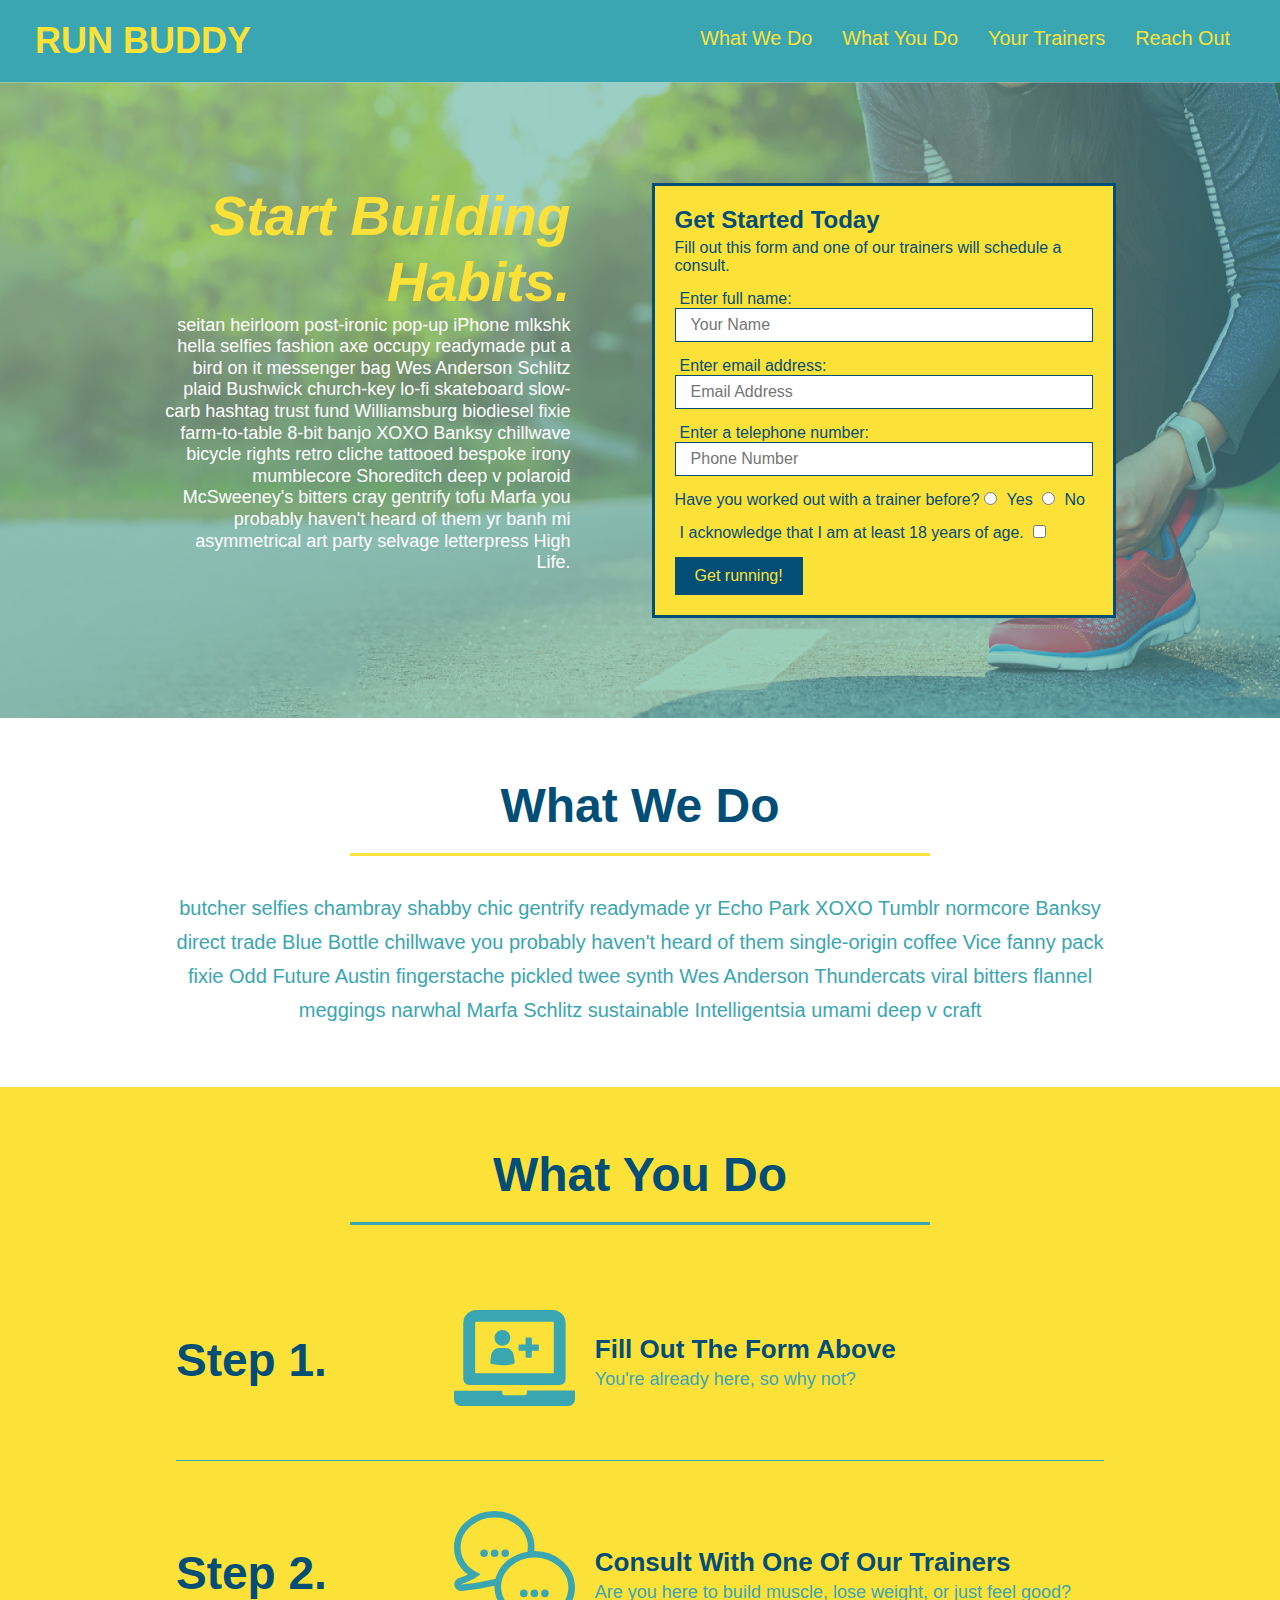
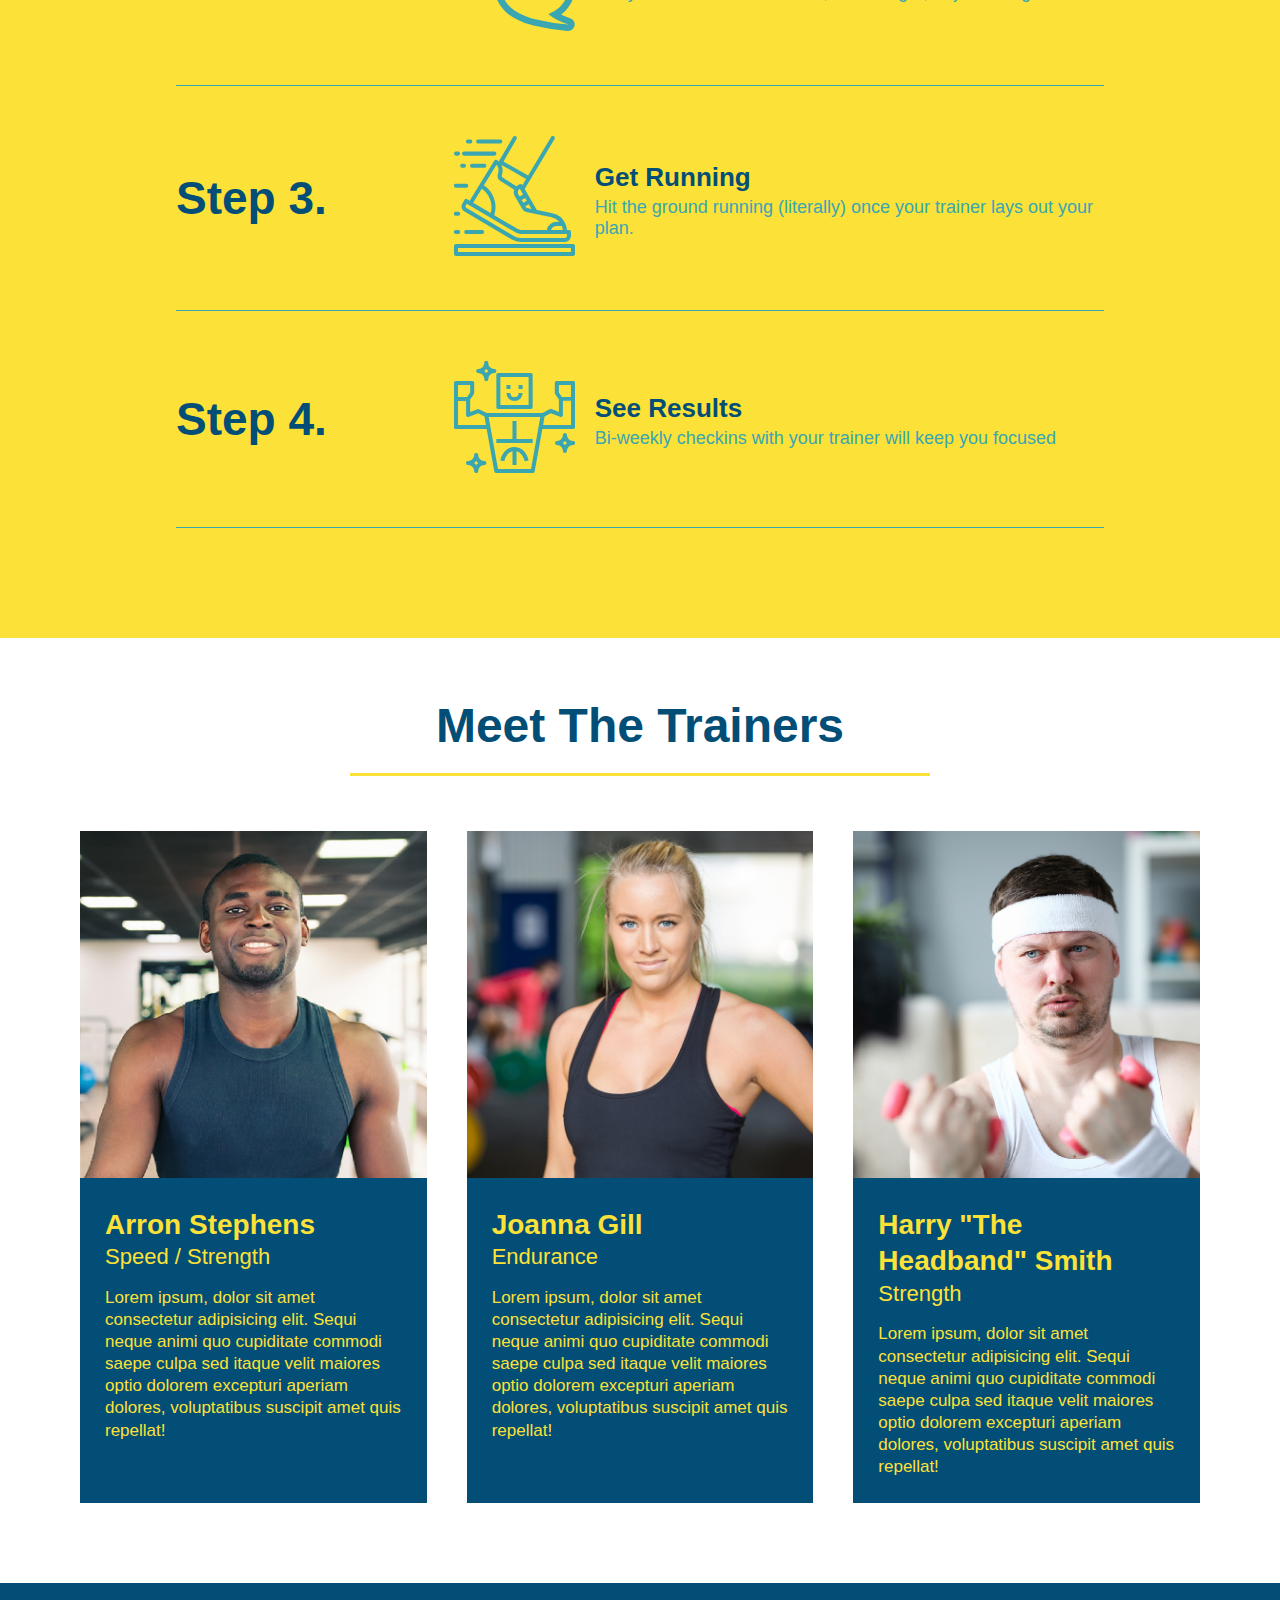
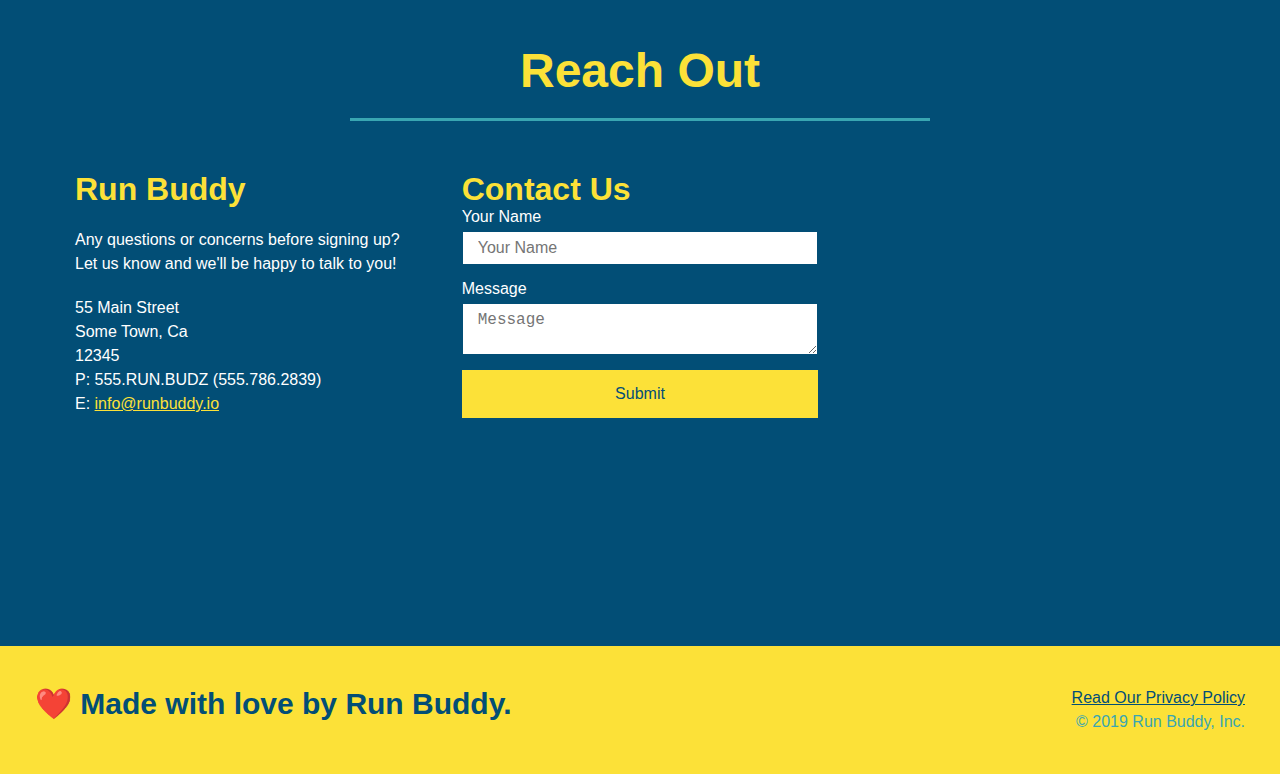
<file: runner-buddy v2/index2.html>
<!DOCTYPE html>
<html lang="en">
  <head>
    <meta charset="UTF-8" />
    <meta name="viewport" content="width=device-width, initial-scale=1.0" />
    <link rel="stylesheet" href="./assets/css/style.css">
    <title>Run Buddy</title>
  </head>
  <body>
    <!-- navigation tags - block level element -->
    <header>
      <h1>
        <a href="/">RUN BUDDY</a>
      </h1>
      <nav>
        <ul>
          <li>
            <a href="#what-we-do">What We Do</a>
          </li>
          <li>
            <a href="#what-you-do">What You Do</a>
          </li>
          <li>
            <a href="#your-trainers">Your Trainers</a>
          </li>
          <li>
            <a href="#reach-out">Reach Out</a>
          </li>
          
        </ul>
      </nav>
    </header>
    <!-- end navigation -->

    <!-- hero/jumbotron -->
    <section class="hero">
      <div class="hero-cta">
        <h2>Start Building Habits.</h2>
        <p>
          seitan heirloom post-ironic pop-up iPhone mlkshk hella selfies fashion axe occupy readymade put a bird on it
          messenger bag Wes Anderson Schlitz plaid Bushwick church-key lo-fi skateboard slow-carb hashtag trust fund
          Williamsburg biodiesel fixie farm-to-table 8-bit banjo XOXO Banksy chillwave bicycle rights retro cliche
          tattooed bespoke irony mumblecore Shoreditch deep v polaroid McSweeney's bitters cray gentrify tofu Marfa you
          probably haven't heard of them yr banh mi asymmetrical art party selvage letterpress High Life.
        </p>
      </div>

      <div class="hero-form">
        <h3>Get Started Today</h3>
        <p>Fill out this form and one of our trainers will schedule a consult.</p>
        <form>
          <label for="name">Enter full name:</label>
          <input type="text" placeholder="Your Name" id="name" name="name" class="form-input" />
          <label for="email">Enter email address:</label>
          <input type="email" placeholder="Email Address" id="email" name="email" class="form-input" />
          <label for="phone">Enter a telephone number:</label>
          <input type="tel" placeholder="Phone Number" name="phone" id="phone" class="form-input" />
          <p>
            Have you worked out with a trainer before? 
            <input type="radio" name="trainer-confirm" id="trainer-yes" />
            <label for="trainer-yes">Yes</label>
            <input type="radio" name="trainer-confirm" id="trainer-no"/>
            <label for="trainer-no">No</label>
          </p>
          <p>
            <label for="checkbox">
              I acknowledge that I am at least 18 years of age.
            </label>
            <input type="checkbox" name="checkpoint1" id="checkbox" />
          </p>
          <button type="submit">
            Get running!
          </button>
        </form>
      </div>
    </section>
    <!-- end header -->

    <!-- "what we do" start - <section> -->
    <section id="what-we-do" class="intro">
      <div class="flex-row">
        <h2 class="section-title primary-border">
          What We Do
        </h2>
      </div>
      <div class="flex-row">
        <p>
          butcher selfies chambray shabby chic gentrify readymade yr Echo Park XOXO Tumblr normcore Banksy direct trade  Blue Bottle chillwave you probably haven't heard of them single-origin coffee Vice fanny pack fixie Odd Future Austin fingerstache pickled twee synth Wes Anderson Thundercats viral bitters flannel meggings narwhal Marfa Schlitz sustainable Intelligentsia umami deep v craft
        </p>
      </div>
    </section>
    <!-- end "what we do" -->

    <!-- "what you do" start -->
    <section id="what-you-do" class="steps">
      <div class="flex-row">
        <h2 class="section-title secondary-border">
          What You Do
        </h2> 
      </div>
      <div class="step">
        <h3>Step 1.</h3>
        <div class="step-info">
          <div class="step-img">
            <img src="./assets/images/step-1.svg" alt="" />
          </div>
          <div class="step-text">
            <h4>Fill Out The Form Above</h4>
            <p>You're already here, so why not?</p>
          </div>
        </div>
      </div>
      <div class="step">
        <h3>Step 2.</h3>
        <div class="step-info">
          <div class="step-img">
            <img src="./assets/images/step-2.svg" alt="" />
          </div>
          <div class="step-text">
            <h4>Consult With One Of Our Trainers</h4>
            <p>Are you here to build muscle, lose weight, or just feel good?</p>
          </div>
        </div>
      </div>
      <div class="step">
        <h3>Step 3.</h3>
        <div class="step-info">
          <div class="step-img">
            <img src="./assets/images/step-3.svg" alt="" />
          </div>
          <div class="step-text">
            <h4>Get Running</h4>
            <p>Hit the ground running (literally) once your trainer lays out your plan.</p>
          </div>
        </div>
      </div>
      <div class="step">
        <h3>Step 4.</h3>
        <div class="step-info">
          <div class="step-img">
            <img src="./assets/images/step-4.svg" alt="" />
          </div>
          <div class="step-text">
            <h4>See Results</h4>
            <p>Bi-weekly checkins with your trainer will keep you focused</p>
          </div>
        </div>
      </div>
    </section>
    <!-- "what you do" end -->

    <!-- "meet the trainers" start -->
    <section id="your-trainers">
      <div class="flex-row">
        <h2 class="section-title primary-border">
          Meet The Trainers
        </h2>
      </div>

      <div class="trainers">
        <article class="trainer">
          <img src="./assets/images/trainer-1.jpg" alt="Arron Stephens in his workout clothes, ready to pump iron" />
          <div class="trainer-bio">
            <h3 class="trainer-name">Arron Stephens</h3>
            <h4 class="trainer-role">Speed / Strength</h4>
            <p>Lorem ipsum, dolor sit amet consectetur adipisicing elit. Sequi neque animi quo cupiditate commodi saepe culpa sed itaque velit maiores optio dolorem excepturi aperiam dolores, voluptatibus suscipit amet quis repellat!</p>
          </div>
        </article>

        <article class="trainer">
          <img src="./assets/images/trainer-2.jpg" alt="Joanna Gill cooling off after a work out" />
          <div class="trainer-bio">
            <h3 class="trainer-name">Joanna Gill</h3>
            <h4 class="trainer-role">Endurance</h4>
            <p>Lorem ipsum, dolor sit amet consectetur adipisicing elit. Sequi neque animi quo cupiditate commodi saepe culpa sed itaque velit maiores optio dolorem excepturi aperiam dolores, voluptatibus suscipit amet quis repellat!</p>
            </div>
          </article>

        <article class="trainer">
          <img src="./assets/images/trainer-3.jpg" alt="Harry Smith wearing a headband and lifting comically small pink weights" />
          <div class="trainer-bio">
            <h3 class="trainer-name">Harry "The Headband" Smith</h3>
            <h4 class="trainer-role">Strength</h4>
            <p>Lorem ipsum, dolor sit amet consectetur adipisicing elit. Sequi neque animi quo cupiditate commodi saepe culpa sed itaque velit maiores optio dolorem excepturi aperiam dolores, voluptatibus suscipit amet quis repellat!</p>
          </div>
        </article>
      </div>
    </section>
    <!-- "meet the trainers" end -->

    <!-- "reach out" start -->
    <section id="reach-out" class="contact">
      <div class="flex-row">
        <h2 class="section-title secondary-border">
          Reach Out
        </h2>
      </div>

      <div class="contact-info">
        <div>
          <h3>Run Buddy</h3>
          <p>
            Any questions or concerns before signing up? 
            <br/>
            Let us know and we'll be happy to talk to you!
          </p>

          <address>
            55 Main Street <br/>
            Some Town, Ca <br/>
            12345<br/>
            P: 555.RUN.BUDZ (555.786.2839)<br/>
            E: <a href="mailto:info@runbuddy.io">info@runbuddy.io</a>
          </address>
          
        </div>

        <div class="contact-form">
          <h3>Contact Us</h3>
          <form>
            <label for="contact-name">Your Name</label>
            <input type="text" id="contact-name" placeholder="Your Name" />
        
            <label for="contact-message">Message</label>
            <textarea id="contact-message" placeholder="Message"></textarea>
        
            <button type="submit">Submit</button>
          </form>
        </div>
        
        <iframe
          src="https://www.google.com/maps/embed?pb=!1m14!1m12!1m3!1d12182.30520634488!2d-74.0652613!3d40.2407219!2m3!1f0!2f0!3f0!3m2!1i1024!2i768!4f13.1!5e0!3m2!1sen!2sus!4v1561060983193!5m2!1sen!2sus"
          frameborder="0" style="border:0" allowfullscreen>
        </iframe>
      </div>
    </section>
    <!-- "reach out" end -->

    <!-- footer -->
    <footer>
      <h2>❤️ Made with love by Run Buddy.</h2>
      <div>
        <a href="./privacy-policy.html">Read Our Privacy Policy</a><br/>
        &copy; 2019 Run Buddy, Inc.
      </div>
    </footer>
    <!-- footer end -->
  </body>
</html>
</file>
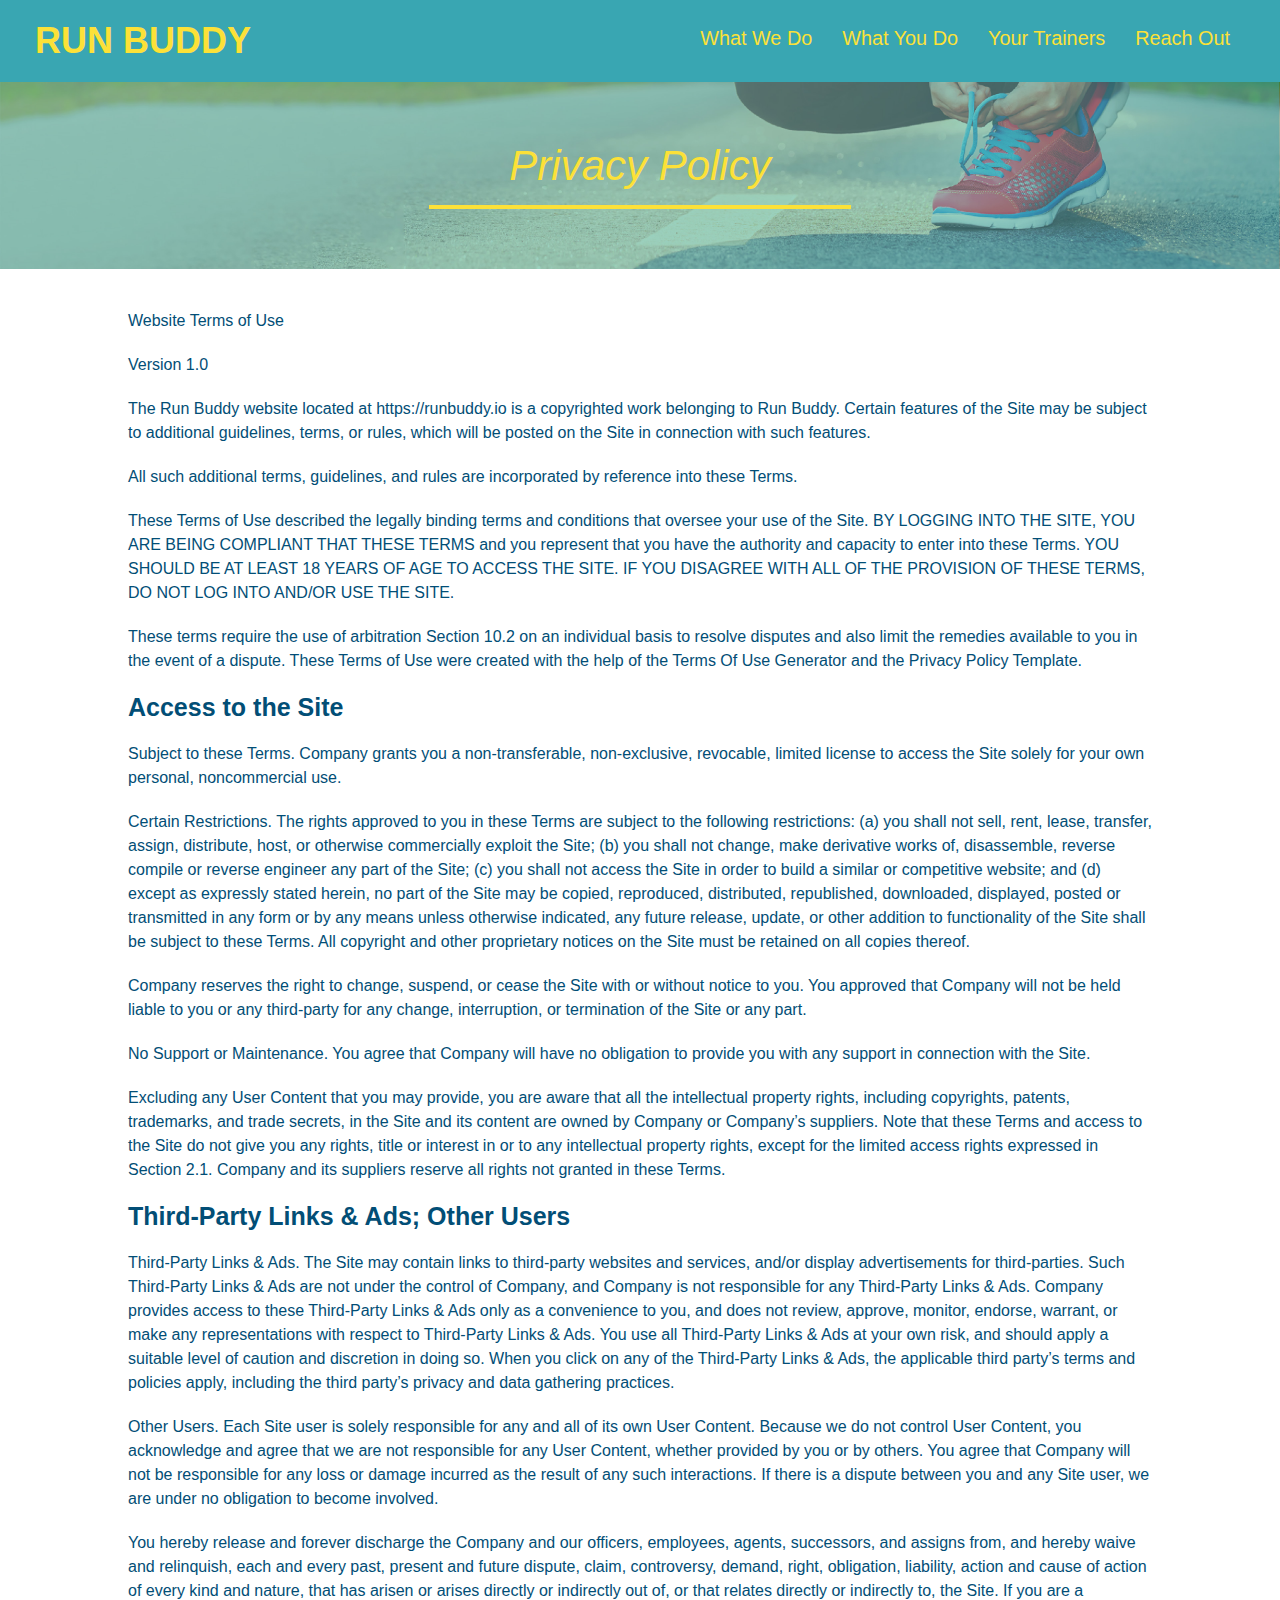
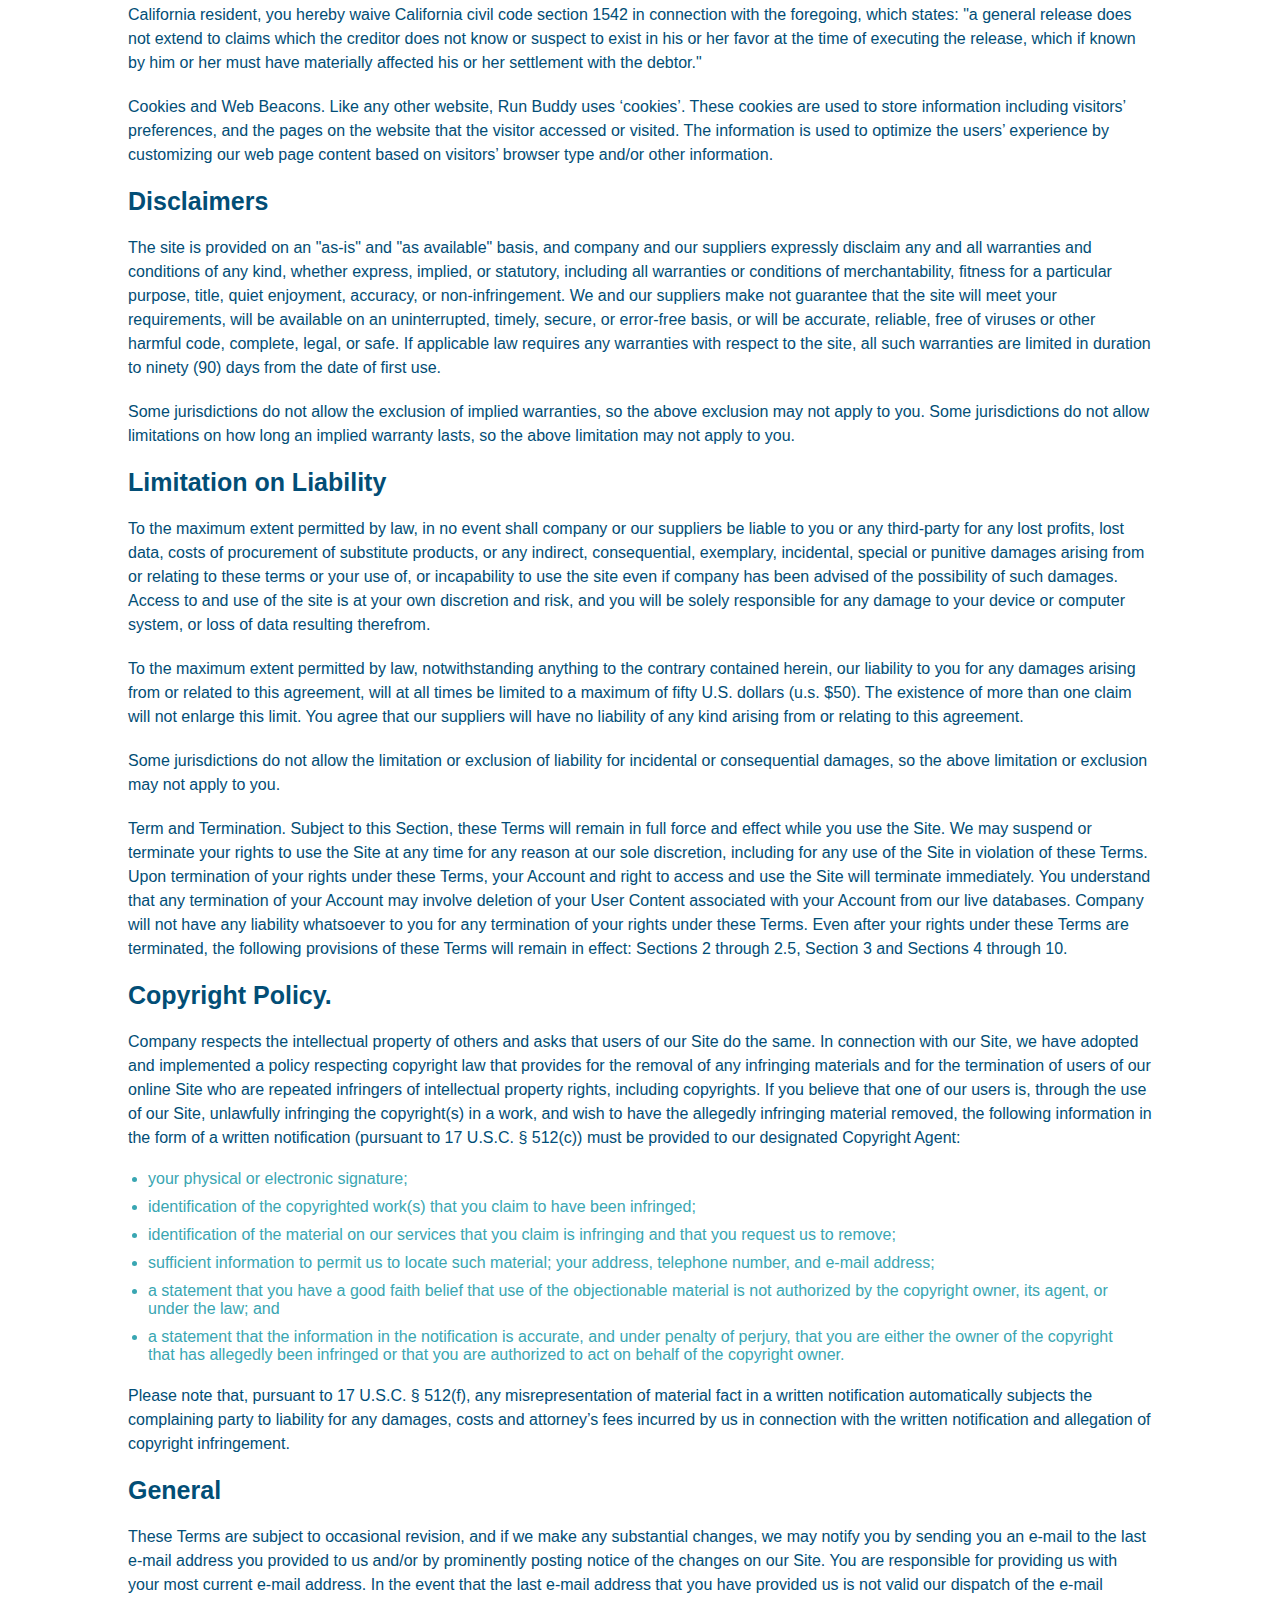
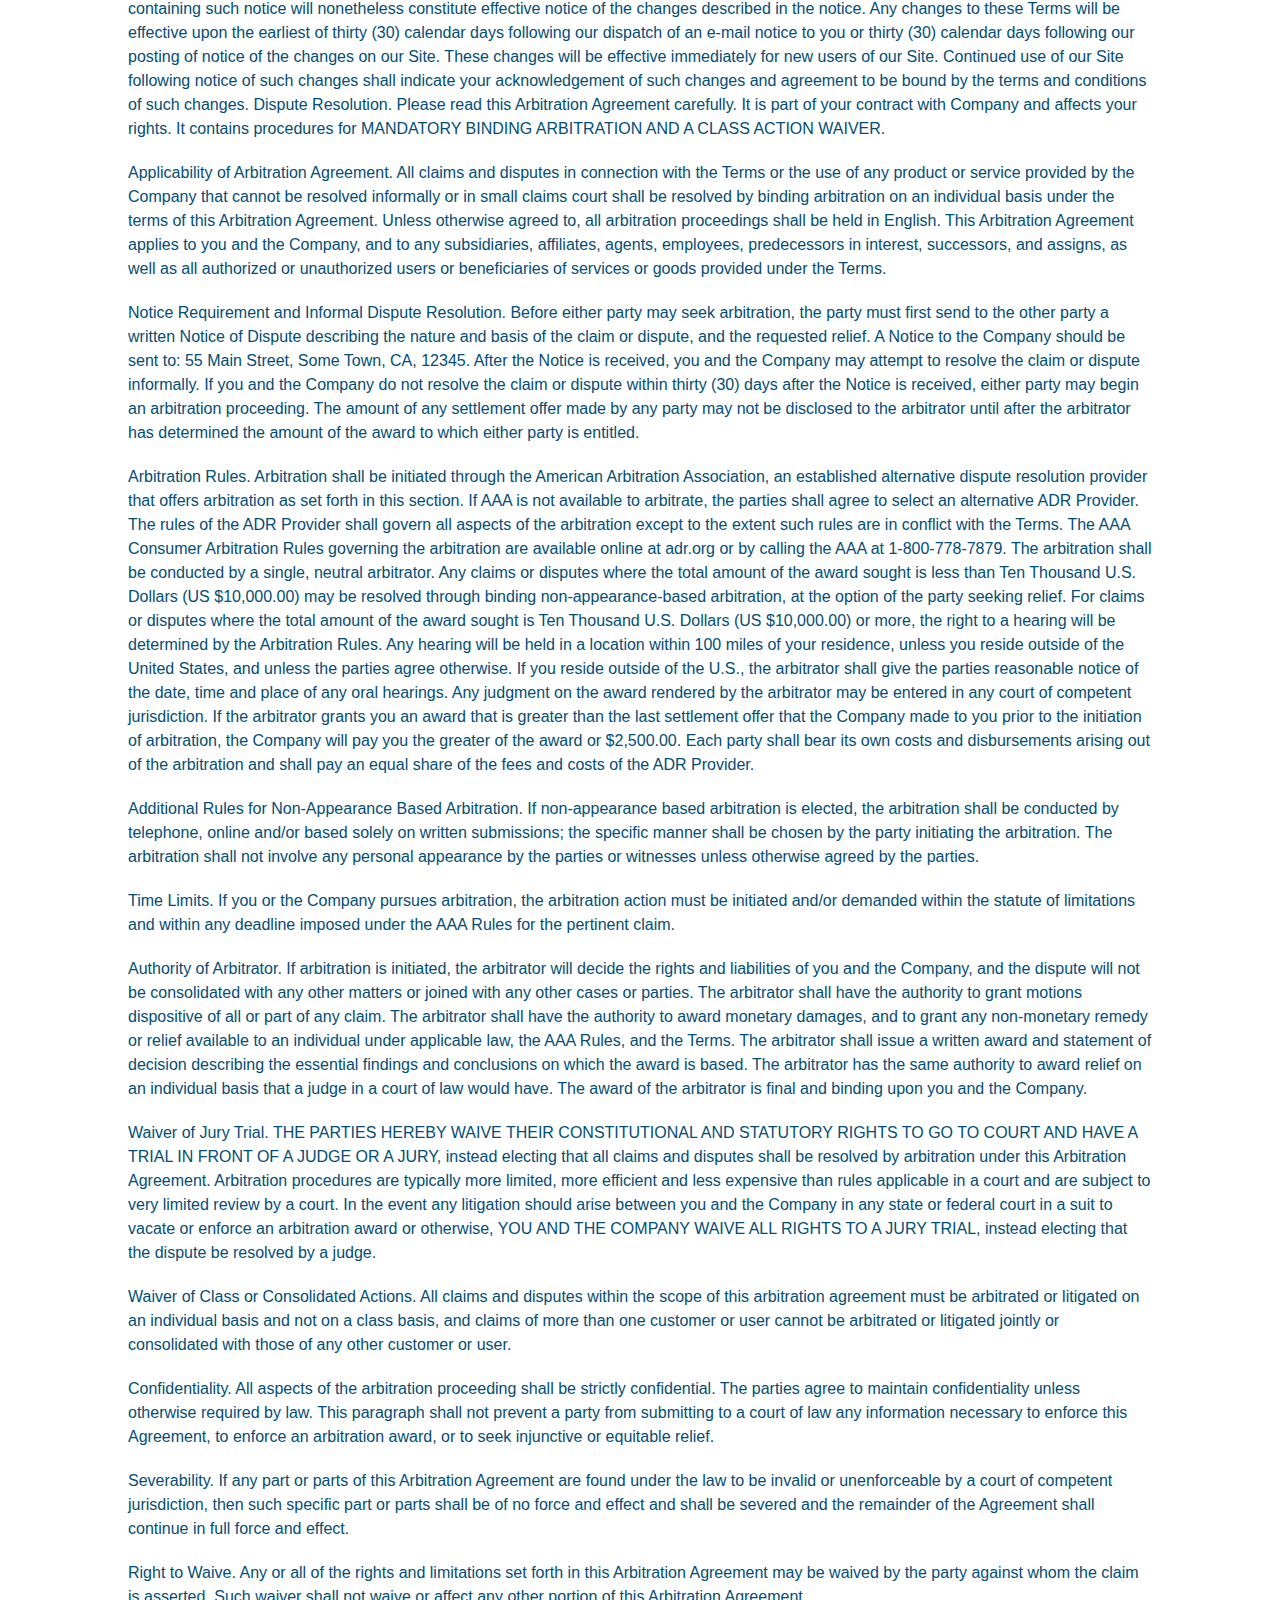
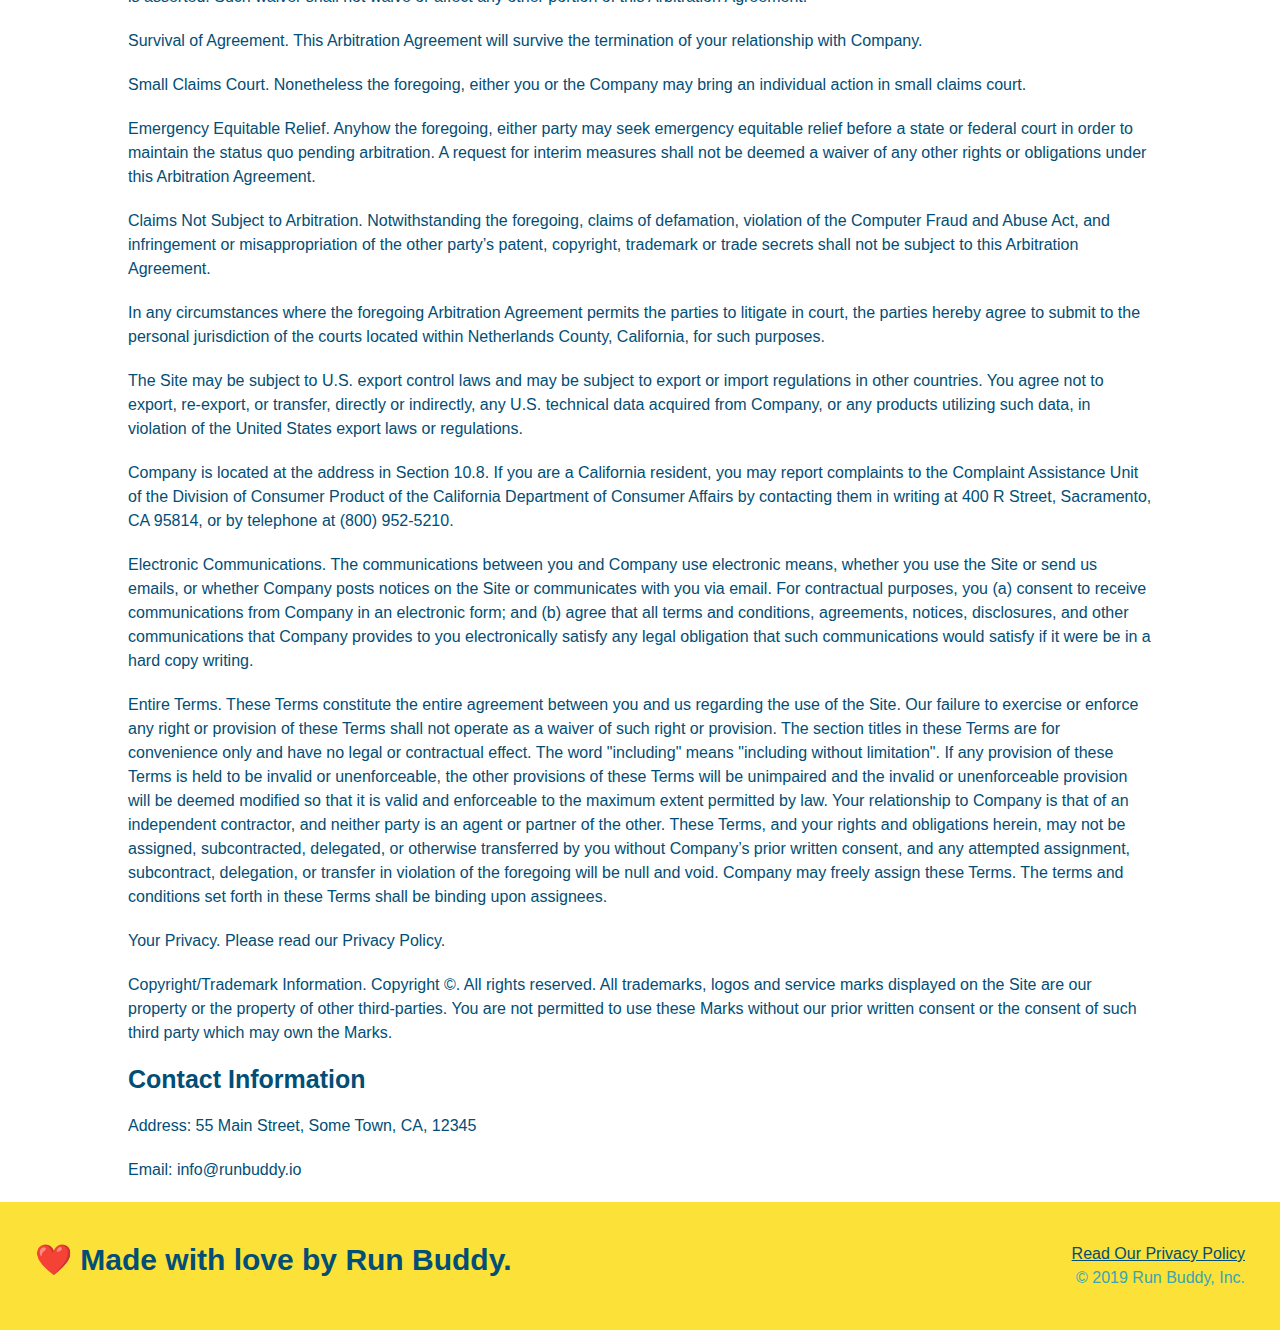
<file: runner-buddy v2/privacy-policy.html>
<!DOCTYPE html>
<html lang="en">
  <head>
    <meta charset="UTF-8" />
    <meta name="viewport" content="width=device-width, initial-scale=1.0" />
    <link rel="stylesheet" href="./assets/css/style.css" />
    <link rel="stylesheet" href="./assets/css/secondary-styles.css" />
    <title>Run Buddy - Privacy Policy</title>
  </head>
  <body>
    <header>
      <h1>
        <a href="./index.html">RUN BUDDY</a>
      </h1>
      <nav>
        <ul>
          <li>
            <a href="./index.html#what-we-do">What We Do</a>
          </li>
          <li>
            <a href="./index.html#what-you-do">What You Do</a>
          </li>
          <li>
            <a href="./index.html#your-trainers">Your Trainers</a>
          </li>
          <li>
            <a href="./index.html#reach-out">Reach Out</a>
          </li>
        </ul>
      </nav>
    </header>
    <!-- end navigation -->

    <!-- hero/jumbotron -->
    <section class="hero">
      <h2 class="page-title">
        Privacy Policy
      </h2>
    </section>

    <!-- body copy -->
    <article class="secondary-content">
      <p>
        Website Terms of Use
      </p>

      <p>
        Version 1.0
      </p>

      <p>
        The Run Buddy website located at https://runbuddy.io is a copyrighted work belonging to Run Buddy. Certain
        features of the Site may be subject to additional guidelines, terms, or rules, which will be posted on the Site
        in connection with such features.
      </p>

      <p>
        All such additional terms, guidelines, and rules are incorporated by reference into these Terms.
      </p>

      <p>
        These Terms of Use described the legally binding terms and conditions that oversee your use of the Site. BY
        LOGGING INTO THE SITE, YOU ARE BEING COMPLIANT THAT THESE TERMS and you represent that you have the authority
        and capacity to enter into these Terms. YOU SHOULD BE AT LEAST 18 YEARS OF AGE TO ACCESS THE SITE. IF YOU
        DISAGREE WITH ALL OF THE PROVISION OF THESE TERMS, DO NOT LOG INTO AND/OR USE THE SITE.
      </p>

      <p>
        These terms require the use of arbitration Section 10.2 on an individual basis to resolve disputes and also
        limit the remedies available to you in the event of a dispute. These Terms of Use were created with the help of
        the Terms Of Use Generator and the Privacy Policy Template.
      </p>

      <h3>
        Access to the Site
      </h3>

      <p>
        Subject to these Terms. Company grants you a non-transferable, non-exclusive, revocable, limited license to
        access the Site solely for your own personal, noncommercial use.
      </p>

      <p>
        Certain Restrictions. The rights approved to you in these Terms are subject to the following restrictions: (a)
        you shall not sell, rent, lease, transfer, assign, distribute, host, or otherwise commercially exploit the Site;
        (b) you shall not change, make derivative works of, disassemble, reverse compile or reverse engineer any part of
        the Site; (c) you shall not access the Site in order to build a similar or competitive website; and (d) except
        as expressly stated herein, no part of the Site may be copied, reproduced, distributed, republished, downloaded,
        displayed, posted or transmitted in any form or by any means unless otherwise indicated, any future release,
        update, or other addition to functionality of the Site shall be subject to these Terms. All copyright and other
        proprietary notices on the Site must be retained on all copies thereof.
      </p>

      <p>
        Company reserves the right to change, suspend, or cease the Site with or without notice to you. You approved
        that Company will not be held liable to you or any third-party for any change, interruption, or termination of
        the Site or any part.
      </p>

      <p>
        No Support or Maintenance. You agree that Company will have no obligation to provide you with any support in
        connection with the Site.
      </p>

      <p>
        Excluding any User Content that you may provide, you are aware that all the intellectual property rights,
        including copyrights, patents, trademarks, and trade secrets, in the Site and its content are owned by Company
        or Company’s suppliers. Note that these Terms and access to the Site do not give you any rights, title or
        interest in or to any intellectual property rights, except for the limited access rights expressed in Section
        2.1. Company and its suppliers reserve all rights not granted in these Terms.
      </p>

      <h3>
        Third-Party Links & Ads; Other Users
      </h3>

      <p>
        Third-Party Links & Ads. The Site may contain links to third-party websites and services, and/or display
        advertisements for third-parties. Such Third-Party Links & Ads are not under the control of Company, and Company
        is not responsible for any Third-Party Links & Ads. Company provides access to these Third-Party Links & Ads
        only as a convenience to you, and does not review, approve, monitor, endorse, warrant, or make any
        representations with respect to Third-Party Links & Ads. You use all Third-Party Links & Ads at your own risk,
        and should apply a suitable level of caution and discretion in doing so. When you click on any of the
        Third-Party Links & Ads, the applicable third party’s terms and policies apply, including the third party’s
        privacy and data gathering practices.
      </p>

      <p>
        Other Users. Each Site user is solely responsible for any and all of its own User Content. Because we do not
        control User Content, you acknowledge and agree that we are not responsible for any User Content, whether
        provided by you or by others. You agree that Company will not be responsible for any loss or damage incurred as
        the result of any such interactions. If there is a dispute between you and any Site user, we are under no
        obligation to become involved.
      </p>

      <p>
        You hereby release and forever discharge the Company and our officers, employees, agents, successors, and
        assigns from, and hereby waive and relinquish, each and every past, present and future dispute, claim,
        controversy, demand, right, obligation, liability, action and cause of action of every kind and nature, that has
        arisen or arises directly or indirectly out of, or that relates directly or indirectly to, the Site. If you are
        a California resident, you hereby waive California civil code section 1542 in connection with the foregoing,
        which states: "a general release does not extend to claims which the creditor does not know or suspect to exist
        in his or her favor at the time of executing the release, which if known by him or her must have materially
        affected his or her settlement with the debtor."
      </p>

      <p>
        Cookies and Web Beacons. Like any other website, Run Buddy uses ‘cookies’. These cookies are used to store
        information including visitors’ preferences, and the pages on the website that the visitor accessed or visited.
        The information is used to optimize the users’ experience by customizing our web page content based on visitors’
        browser type and/or other information.
      </p>

      <h3>
        Disclaimers
      </h3>

      <p>
        The site is provided on an "as-is" and "as available" basis, and company and our suppliers expressly disclaim
        any and all warranties and conditions of any kind, whether express, implied, or statutory, including all
        warranties or conditions of merchantability, fitness for a particular purpose, title, quiet enjoyment, accuracy,
        or non-infringement. We and our suppliers make not guarantee that the site will meet your requirements, will be
        available on an uninterrupted, timely, secure, or error-free basis, or will be accurate, reliable, free of
        viruses or other harmful code, complete, legal, or safe. If applicable law requires any warranties with respect
        to the site, all such warranties are limited in duration to ninety (90) days from the date of first use.
      </p>

      <p>
        Some jurisdictions do not allow the exclusion of implied warranties, so the above exclusion may not apply to
        you. Some jurisdictions do not allow limitations on how long an implied warranty lasts, so the above limitation
        may not apply to you.
      </p>

      <h3>
        Limitation on Liability
      </h3>

      <p>
        To the maximum extent permitted by law, in no event shall company or our suppliers be liable to you or any
        third-party for any lost profits, lost data, costs of procurement of substitute products, or any indirect,
        consequential, exemplary, incidental, special or punitive damages arising from or relating to these terms or
        your use of, or incapability to use the site even if company has been advised of the possibility of such
        damages. Access to and use of the site is at your own discretion and risk, and you will be solely responsible
        for any damage to your device or computer system, or loss of data resulting therefrom.
      </p>

      <p>
        To the maximum extent permitted by law, notwithstanding anything to the contrary contained herein, our liability
        to you for any damages arising from or related to this agreement, will at all times be limited to a maximum of
        fifty U.S. dollars (u.s. $50). The existence of more than one claim will not enlarge this limit. You agree that
        our suppliers will have no liability of any kind arising from or relating to this agreement.
      </p>

      <p>
        Some jurisdictions do not allow the limitation or exclusion of liability for incidental or consequential
        damages, so the above limitation or exclusion may not apply to you.
      </p>

      <p>
        Term and Termination. Subject to this Section, these Terms will remain in full force and effect while you use
        the Site. We may suspend or terminate your rights to use the Site at any time for any reason at our sole
        discretion, including for any use of the Site in violation of these Terms. Upon termination of your rights under
        these Terms, your Account and right to access and use the Site will terminate immediately. You understand that
        any termination of your Account may involve deletion of your User Content associated with your Account from our
        live databases. Company will not have any liability whatsoever to you for any termination of your rights under
        these Terms. Even after your rights under these Terms are terminated, the following provisions of these Terms
        will remain in effect: Sections 2 through 2.5, Section 3 and Sections 4 through 10.
      </p>

      <h3>
        Copyright Policy.
      </h3>

      <p>
        Company respects the intellectual property of others and asks that users of our Site do the same. In connection
        with our Site, we have adopted and implemented a policy respecting copyright law that provides for the removal
        of any infringing materials and for the termination of users of our online Site who are repeated infringers of
        intellectual property rights, including copyrights. If you believe that one of our users is, through the use of
        our Site, unlawfully infringing the copyright(s) in a work, and wish to have the allegedly infringing material
        removed, the following information in the form of a written notification (pursuant to 17 U.S.C. § 512(c)) must
        be provided to our designated Copyright Agent:
      </p>

      <ul>
        <li>
          your physical or electronic signature;
        </li>
        <li>
          identification of the copyrighted work(s) that you claim to have been infringed;
        </li>
        <li>
          identification of the material on our services that you claim is infringing and that you request us to remove;
        </li>
        <li>
          sufficient information to permit us to locate such material; your address, telephone number, and e-mail
          address;
        </li>
        <li>
          a statement that you have a good faith belief that use of the objectionable material is not authorized by the
          copyright owner, its agent, or under the law; and
        </li>
        <li>
          a statement that the information in the notification is accurate, and under penalty of perjury, that you are
          either the owner of the copyright that has allegedly been infringed or that you are authorized to act on
          behalf of the copyright owner.
        </li>
      </ul>

      <p>
        Please note that, pursuant to 17 U.S.C. § 512(f), any misrepresentation of material fact in a written
        notification automatically subjects the complaining party to liability for any damages, costs and attorney’s
        fees incurred by us in connection with the written notification and allegation of copyright infringement.
      </p>

      <h3>
        General
      </h3>

      <p>
        These Terms are subject to occasional revision, and if we make any substantial changes, we may notify you by
        sending you an e-mail to the last e-mail address you provided to us and/or by prominently posting notice of the
        changes on our Site. You are responsible for providing us with your most current e-mail address. In the event
        that the last e-mail address that you have provided us is not valid our dispatch of the e-mail containing such
        notice will nonetheless constitute effective notice of the changes described in the notice. Any changes to these
        Terms will be effective upon the earliest of thirty (30) calendar days following our dispatch of an e-mail
        notice to you or thirty (30) calendar days following our posting of notice of the changes on our Site. These
        changes will be effective immediately for new users of our Site. Continued use of our Site following notice of
        such changes shall indicate your acknowledgement of such changes and agreement to be bound by the terms and
        conditions of such changes. Dispute Resolution. Please read this Arbitration Agreement carefully. It is part of
        your contract with Company and affects your rights. It contains procedures for MANDATORY BINDING ARBITRATION AND
        A CLASS ACTION WAIVER.
      </p>

      <p>
        Applicability of Arbitration Agreement. All claims and disputes in connection with the Terms or the use of any
        product or service provided by the Company that cannot be resolved informally or in small claims court shall be
        resolved by binding arbitration on an individual basis under the terms of this Arbitration Agreement. Unless
        otherwise agreed to, all arbitration proceedings shall be held in English. This Arbitration Agreement applies to
        you and the Company, and to any subsidiaries, affiliates, agents, employees, predecessors in interest,
        successors, and assigns, as well as all authorized or unauthorized users or beneficiaries of services or goods
        provided under the Terms.
      </p>

      <p>
        Notice Requirement and Informal Dispute Resolution. Before either party may seek arbitration, the party must
        first send to the other party a written Notice of Dispute describing the nature and basis of the claim or
        dispute, and the requested relief. A Notice to the Company should be sent to: 55 Main Street, Some Town, CA,
        12345. After the Notice is received, you and the Company may attempt to resolve the claim or dispute informally.
        If you and the Company do not resolve the claim or dispute within thirty (30) days after the Notice is received,
        either party may begin an arbitration proceeding. The amount of any settlement offer made by any party may not
        be disclosed to the arbitrator until after the arbitrator has determined the amount of the award to which either
        party is entitled.
      </p>

      <p>
        Arbitration Rules. Arbitration shall be initiated through the American Arbitration Association, an established
        alternative dispute resolution provider that offers arbitration as set forth in this section. If AAA is not
        available to arbitrate, the parties shall agree to select an alternative ADR Provider. The rules of the ADR
        Provider shall govern all aspects of the arbitration except to the extent such rules are in conflict with the
        Terms. The AAA Consumer Arbitration Rules governing the arbitration are available online at adr.org or by
        calling the AAA at 1-800-778-7879. The arbitration shall be conducted by a single, neutral arbitrator. Any
        claims or disputes where the total amount of the award sought is less than Ten Thousand U.S. Dollars (US
        $10,000.00) may be resolved through binding non-appearance-based arbitration, at the option of the party seeking
        relief. For claims or disputes where the total amount of the award sought is Ten Thousand U.S. Dollars (US
        $10,000.00) or more, the right to a hearing will be determined by the Arbitration Rules. Any hearing will be
        held in a location within 100 miles of your residence, unless you reside outside of the United States, and
        unless the parties agree otherwise. If you reside outside of the U.S., the arbitrator shall give the parties
        reasonable notice of the date, time and place of any oral hearings. Any judgment on the award rendered by the
        arbitrator may be entered in any court of competent jurisdiction. If the arbitrator grants you an award that is
        greater than the last settlement offer that the Company made to you prior to the initiation of arbitration, the
        Company will pay you the greater of the award or $2,500.00. Each party shall bear its own costs and
        disbursements arising out of the arbitration and shall pay an equal share of the fees and costs of the ADR
        Provider.
      </p>

      <p>
        Additional Rules for Non-Appearance Based Arbitration. If non-appearance based arbitration is elected, the
        arbitration shall be conducted by telephone, online and/or based solely on written submissions; the specific
        manner shall be chosen by the party initiating the arbitration. The arbitration shall not involve any personal
        appearance by the parties or witnesses unless otherwise agreed by the parties.
      </p>

      <p>
        Time Limits. If you or the Company pursues arbitration, the arbitration action must be initiated and/or demanded
        within the statute of limitations and within any deadline imposed under the AAA Rules for the pertinent claim.
      </p>

      <p>
        Authority of Arbitrator. If arbitration is initiated, the arbitrator will decide the rights and liabilities of
        you and the Company, and the dispute will not be consolidated with any other matters or joined with any other
        cases or parties. The arbitrator shall have the authority to grant motions dispositive of all or part of any
        claim. The arbitrator shall have the authority to award monetary damages, and to grant any non-monetary remedy
        or relief available to an individual under applicable law, the AAA Rules, and the Terms. The arbitrator shall
        issue a written award and statement of decision describing the essential findings and conclusions on which the
        award is based. The arbitrator has the same authority to award relief on an individual basis that a judge in a
        court of law would have. The award of the arbitrator is final and binding upon you and the Company.
      </p>

      <p>
        Waiver of Jury Trial. THE PARTIES HEREBY WAIVE THEIR CONSTITUTIONAL AND STATUTORY RIGHTS TO GO TO COURT AND HAVE
        A TRIAL IN FRONT OF A JUDGE OR A JURY, instead electing that all claims and disputes shall be resolved by
        arbitration under this Arbitration Agreement. Arbitration procedures are typically more limited, more efficient
        and less expensive than rules applicable in a court and are subject to very limited review by a court. In the
        event any litigation should arise between you and the Company in any state or federal court in a suit to vacate
        or enforce an arbitration award or otherwise, YOU AND THE COMPANY WAIVE ALL RIGHTS TO A JURY TRIAL, instead
        electing that the dispute be resolved by a judge.
      </p>

      <p>
        Waiver of Class or Consolidated Actions. All claims and disputes within the scope of this arbitration agreement
        must be arbitrated or litigated on an individual basis and not on a class basis, and claims of more than one
        customer or user cannot be arbitrated or litigated jointly or consolidated with those of any other customer or
        user.
      </p>

      <p>
        Confidentiality. All aspects of the arbitration proceeding shall be strictly confidential. The parties agree to
        maintain confidentiality unless otherwise required by law. This paragraph shall not prevent a party from
        submitting to a court of law any information necessary to enforce this Agreement, to enforce an arbitration
        award, or to seek injunctive or equitable relief.
      </p>

      <p>
        Severability. If any part or parts of this Arbitration Agreement are found under the law to be invalid or
        unenforceable by a court of competent jurisdiction, then such specific part or parts shall be of no force and
        effect and shall be severed and the remainder of the Agreement shall continue in full force and effect.
      </p>

      <p>
        Right to Waive. Any or all of the rights and limitations set forth in this Arbitration Agreement may be waived
        by the party against whom the claim is asserted. Such waiver shall not waive or affect any other portion of this
        Arbitration Agreement.
      </p>

      <p>
        Survival of Agreement. This Arbitration Agreement will survive the termination of your relationship with
        Company.
      </p>

      <p>
        Small Claims Court. Nonetheless the foregoing, either you or the Company may bring an individual action in small
        claims court.
      </p>

      <p>
        Emergency Equitable Relief. Anyhow the foregoing, either party may seek emergency equitable relief before a
        state or federal court in order to maintain the status quo pending arbitration. A request for interim measures
        shall not be deemed a waiver of any other rights or obligations under this Arbitration Agreement.
      </p>

      <p>
        Claims Not Subject to Arbitration. Notwithstanding the foregoing, claims of defamation, violation of the
        Computer Fraud and Abuse Act, and infringement or misappropriation of the other party’s patent, copyright,
        trademark or trade secrets shall not be subject to this Arbitration Agreement.
      </p>

      <p>
        In any circumstances where the foregoing Arbitration Agreement permits the parties to litigate in court, the
        parties hereby agree to submit to the personal jurisdiction of the courts located within Netherlands County,
        California, for such purposes.
      </p>

      <p>
        The Site may be subject to U.S. export control laws and may be subject to export or import regulations in other
        countries. You agree not to export, re-export, or transfer, directly or indirectly, any U.S. technical data
        acquired from Company, or any products utilizing such data, in violation of the United States export laws or
        regulations.
      </p>

      <p>
        Company is located at the address in Section 10.8. If you are a California resident, you may report complaints
        to the Complaint Assistance Unit of the Division of Consumer Product of the California Department of Consumer
        Affairs by contacting them in writing at 400 R Street, Sacramento, CA 95814, or by telephone at (800) 952-5210.
      </p>

      <p>
        Electronic Communications. The communications between you and Company use electronic means, whether you use the
        Site or send us emails, or whether Company posts notices on the Site or communicates with you via email. For
        contractual purposes, you (a) consent to receive communications from Company in an electronic form; and (b)
        agree that all terms and conditions, agreements, notices, disclosures, and other communications that Company
        provides to you electronically satisfy any legal obligation that such communications would satisfy if it were be
        in a hard copy writing.
      </p>

      <p>
        Entire Terms. These Terms constitute the entire agreement between you and us regarding the use of the Site. Our
        failure to exercise or enforce any right or provision of these Terms shall not operate as a waiver of such right
        or provision. The section titles in these Terms are for convenience only and have no legal or contractual
        effect. The word "including" means "including without limitation". If any provision of these Terms is held to be
        invalid or unenforceable, the other provisions of these Terms will be unimpaired and the invalid or
        unenforceable provision will be deemed modified so that it is valid and enforceable to the maximum extent
        permitted by law. Your relationship to Company is that of an independent contractor, and neither party is an
        agent or partner of the other. These Terms, and your rights and obligations herein, may not be assigned,
        subcontracted, delegated, or otherwise transferred by you without Company’s prior written consent, and any
        attempted assignment, subcontract, delegation, or transfer in violation of the foregoing will be null and void.
        Company may freely assign these Terms. The terms and conditions set forth in these Terms shall be binding upon
        assignees.
      </p>

      <p>
        Your Privacy. Please read our Privacy Policy.
      </p>

      <p>
        Copyright/Trademark Information. Copyright ©. All rights reserved. All trademarks, logos and service marks
        displayed on the Site are our property or the property of other third-parties. You are not permitted to use
        these Marks without our prior written consent or the consent of such third party which may own the Marks.
      </p>

      <h3>
        Contact Information
      </h3>

      <p>
        Address: 55 Main Street, Some Town, CA, 12345
      </p>

      <p>
        Email: info@runbuddy.io
      </p>
    </article>

    <!-- footer -->
    <footer>
      <h2>❤️ Made with love by Run Buddy.</h2>

      <div>
        <a href="./privacy-policy.html">Read Our Privacy Policy</a> <br/>
        &copy; 2019 Run Buddy, Inc.
      </div>
    </footer>
    <!-- footer end -->
  </body>
</html>
</file>
<file: runner-buddy v2/assets/css/style.css>
* {
  box-sizing: border-box;
  margin: 0;
  padding: 0;
}

body {
  color: #39a6b2;
  font-family: Helvetica, Arial, sans-serif;
}


/* HEADER / NAV BAR STYLES START */

header {
  padding: 20px 35px;
  background-color: #39a6b2;
  display: flex;
  justify-content: space-between;
  flex-wrap: wrap;
}

header h1 {
  font-weight: bold;
  margin: 0;
  font-size: 36px;
  color: #fce138;
}

header a {
  text-decoration: none;
  color: #fce138;
}

header nav {
  margin: 7px 0;
}

header nav ul {
  display: flex;
  flex-wrap: wrap;
  justify-content: space-between;
  align-items: center;
  list-style: none;
}

header nav ul li a {
  padding: 10px 15px;
  font-weight: lighter;
  font-size: 1.55vw;
}

/* HEADER / NAVBAR STYLES END */



/* FOOTER STYLES START */
footer {
  background: #fce138;
  padding: 40px 35px;
  display: flex;
  justify-content: space-between;
  flex-wrap: wrap;
  width: 100%;
}

footer h2 {
  color: #024e76;
  font-size: 30px;
  margin: 0;
}

footer div {
  line-height: 1.5;
  text-align: right;
}

footer a {
  color: #024e76;
}
/* END FOOTER STYLES */

/* STYLE ALL SECTION TAGS */
section {
  padding: 60px;
}

/* HERO STYLES START */
.hero {
  background-image: url('../images/hero-bg.jpg');
  background-size: cover;
  background-position: center;
  display: flex;
  justify-content: center;
  flex-wrap: wrap;
  align-items: flex-start;
}

.hero-cta {
  width: 35%;
  text-align: right;
  margin: 3.5%;
  color: #fff;
  font-size: 18px;
  line-height: 1.2;
}

.hero-cta h2 {
  font-style: italic;
  font-size: 55px;
  color: #fce138;
}

.hero-form {
  border: 3px solid #024e76;
  background-color: #fce138;
  padding: 20px;
  color: #024e76;
  width: 40%;
  margin: 3.5%;
}

.hero-form h3 {
  font-size: 24px;
  margin: 0;
}
.hero-form p {
  margin: 5px 0 15px 0;
}

.form-input {
  border: 1px solid #024e76;
  display: block;
  padding: 7px 15px;
  font-size: 16px;
  color: #024e76;
  width: 100%;
  margin-bottom: 15px; 
}

.hero-form label {
  margin: 0 5px;
}

.hero-form button {
  color: #fce138;
  background-color: #024e76;
  border: none;
  padding: 10px 20px;
  font-size: 16px;
} 
/* HERO STYLES END */


/* SECTION TITLE STYLES START */
.section-title {
  font-size: 48px;
  border-bottom: 3px solid;
  color: #024e76;
  padding-bottom: 20px;
  text-align: center;
  margin: 0 auto 35px auto;
  width: 50%;
}

.primary-border {
  border-color: #fce138;
}

.secondary-border {
  border-color: #39a6b2;
}
/* SECTION TITLE STYLES END */

/* WHAT WE DO STYLES */

.intro p {
  line-height: 1.7;
  color: #39a6b2;
  width: 80%;
  margin: 0 auto;
  font-size: 20px;
  text-align: center;
}
/* WHAT YOU DO STYLES END */


/* WHAT YOU DO STYLES START */
.steps { 
  background: #fce138;
}

.step {
  margin: 50px auto;
  padding-bottom: 50px;
  width: 80%;
  border-bottom: 1px solid #39a6b2;
  display: flex;
  flex-wrap: wrap;
  align-items: center;
  justify-content: space-between;
}

.step h3 {
  color: #024e76;
  font-size: 46px;
  flex: 1 30%;
}

.step-info {
  flex: 2 70%;
  display: flex;
  flex-wrap: wrap;
  align-items: center;
}

.step-img {
  flex: 1 12%;
  margin-right: 20px;
}

.step-img img {
  max-width: 100%;
}

.step-text {
  flex: 12;
}

.step-text p {
  color: #39a6b2;
  font-size: 18px;
}

.step-text h4 {
  font-size: 26px;
  line-height: 1.5;
  color: #024e76;
}

/* WHAT YOU DO STYLES END */

/* MEET THE TRAINERS START */
.trainers {
  width: 100%;
  margin: 0 auto;
  display: flex;
  flex-wrap: wrap;
  justify-content: space-around;
}

.trainer {
  margin: 20px;
  flex: 1;
  background: #024e76;
  color: #fce138;
}

.trainer img {
  width: 100%;
}

.trainer-bio {
  padding: 25px;
  line-height: 1.3;
}

.trainer-bio h3 {
  font-size: 28px;
}

.trainer-bio h4 {
  font-weight: lighter;
  font-size: 22px;
  margin-bottom: 15px;
}

.trainer-bio p {
  font-size: 17px;
}
/* TRAINER STYLES END */

/* REACH OUT STYLES START */
.contact {
  background: #024e76;
}

.contact h2 {
  color: #fce138;
}

.contact-info {
  display: flex;
  justify-content: space-between;
  flex-wrap: wrap;
}

.contact-info > * {
  flex: 1;
  margin: 15px;
}

.contact-info iframe {
  height: 400px;
}

.contact-info div {
  color: white;
}

.contact-info h3 {
  color: #fce138;
  font-size: 32px;
}

.contact-info p, .contact-info address {
  margin: 20px 0;
  line-height: 1.5;
  font-size: 16px;
  font-style: normal;
}

.contact-form input, .contact-form textarea {
  border: 1px solid #024e76;
  display: block;
  padding: 7px 15px;
  font-size: 16px;
  color: #024e76;
  width: 100%;
  margin-bottom: 15px;
  margin-top: 5px;
}

.contact-form button {
  width: 100%;
  border: none;
  background: #fce138;
  color: #024e76;
  text-align: center;
  padding: 15px 0;
  font-size: 16px;
}

.contact-info a {
  color: #fce138;
}


/* REACH OUT STYLES END */

/* UTILITIES */
.text-left {
  text-align: left;
}

.text-right {
  text-align: right;
}

.flex-row {
  display: flex;
}

@media screen and (max-width: 980px) {
}
</file>
<file: runner-buddy v2/assets/css/secondary-styles.css>
/* SECONDARY PAGE STYLES */
.hero {
  background-position: bottom;
  height: auto;
  text-align: center;
  margin-bottom: 40px;
}

.page-title {
  padding: 0 80px 15px 80px;
  font-size: 42px;
  font-weight: 400;
  font-style: italic;
  color: #fce138;
  display: inline-block;
  border-bottom: 4px solid #fce138;
}

.secondary-content {
  width: 80%;
  margin: 0 auto;
  color: #024e76;
}

.secondary-content h3 {
  font-size: 25px;
  margin: 20px 0;
}

.secondary-content p {
  font-size: 16px;
  line-height: 1.5;
  margin: 20px 0;
}

.secondary-content ul {
  margin: 15px 20px;
}

.secondary-content li {
  color: #39a6b2;
  margin: 10px 0;
}
</file>
